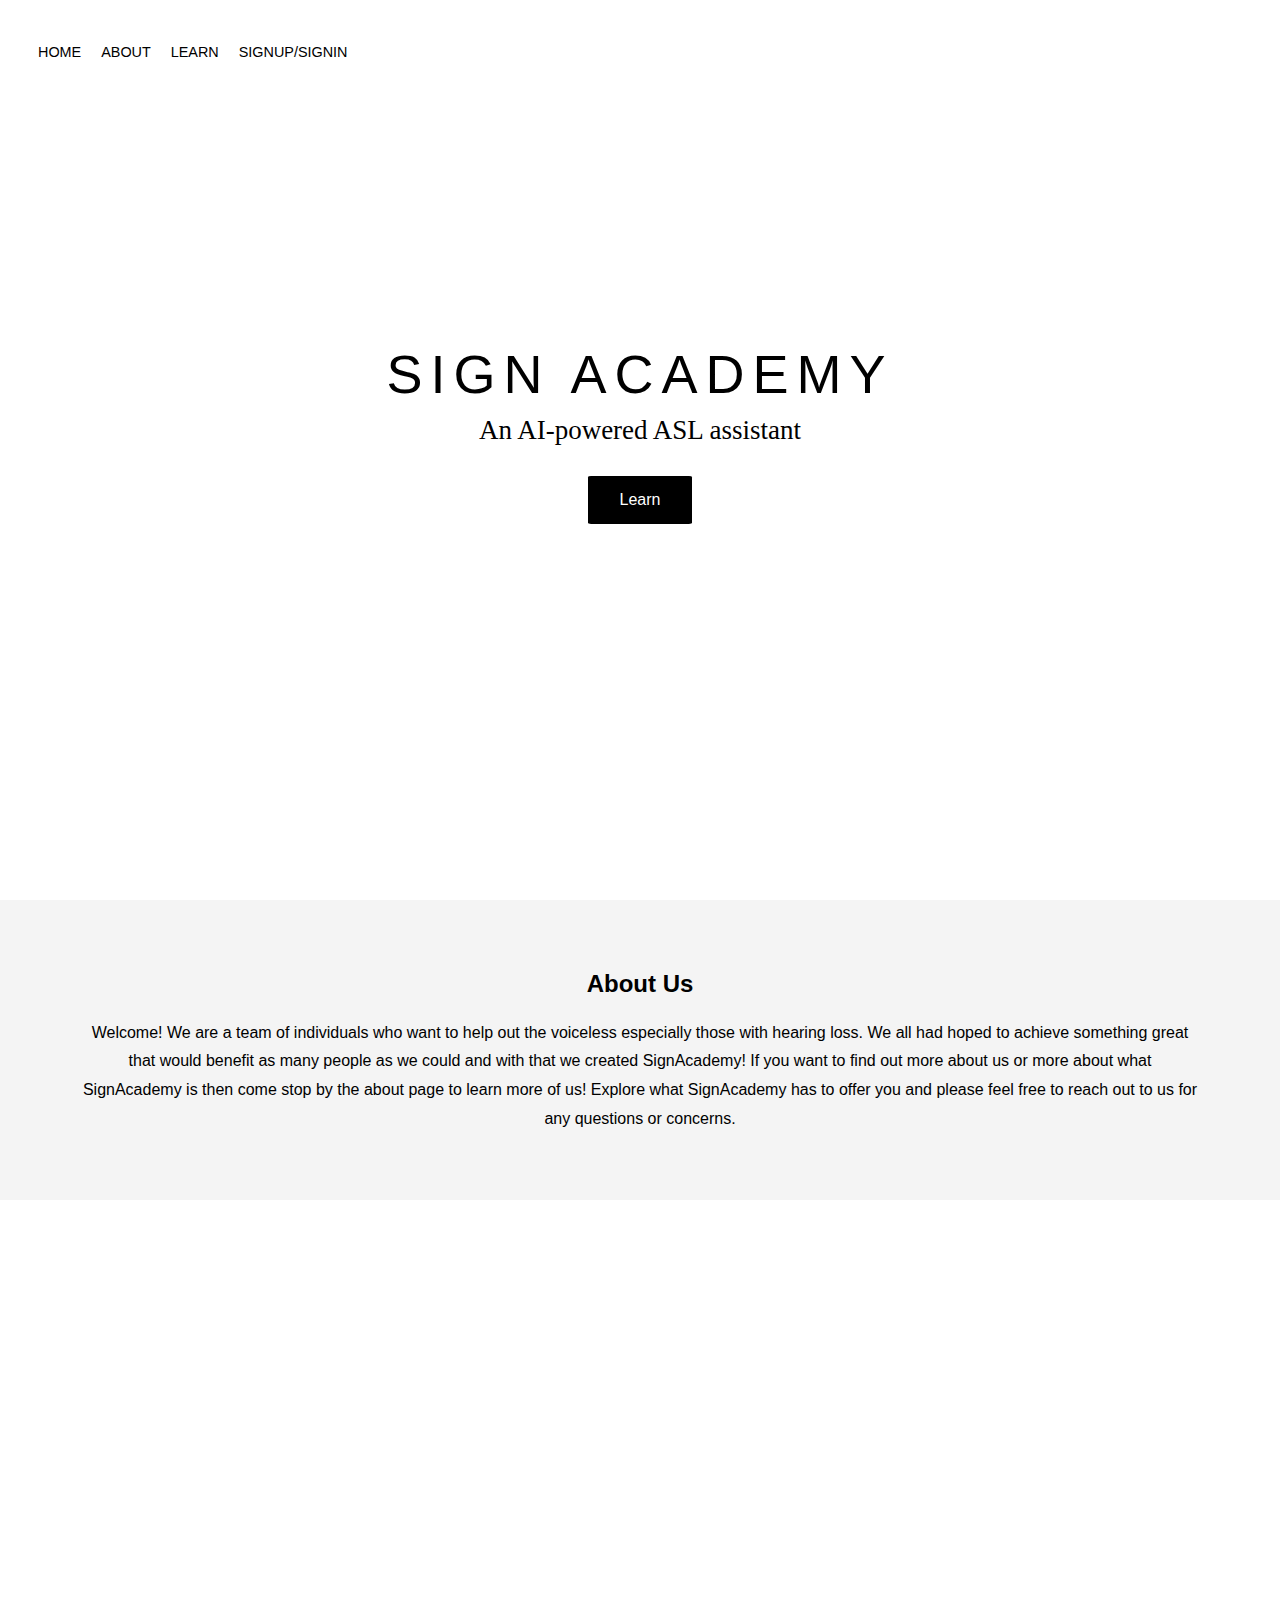
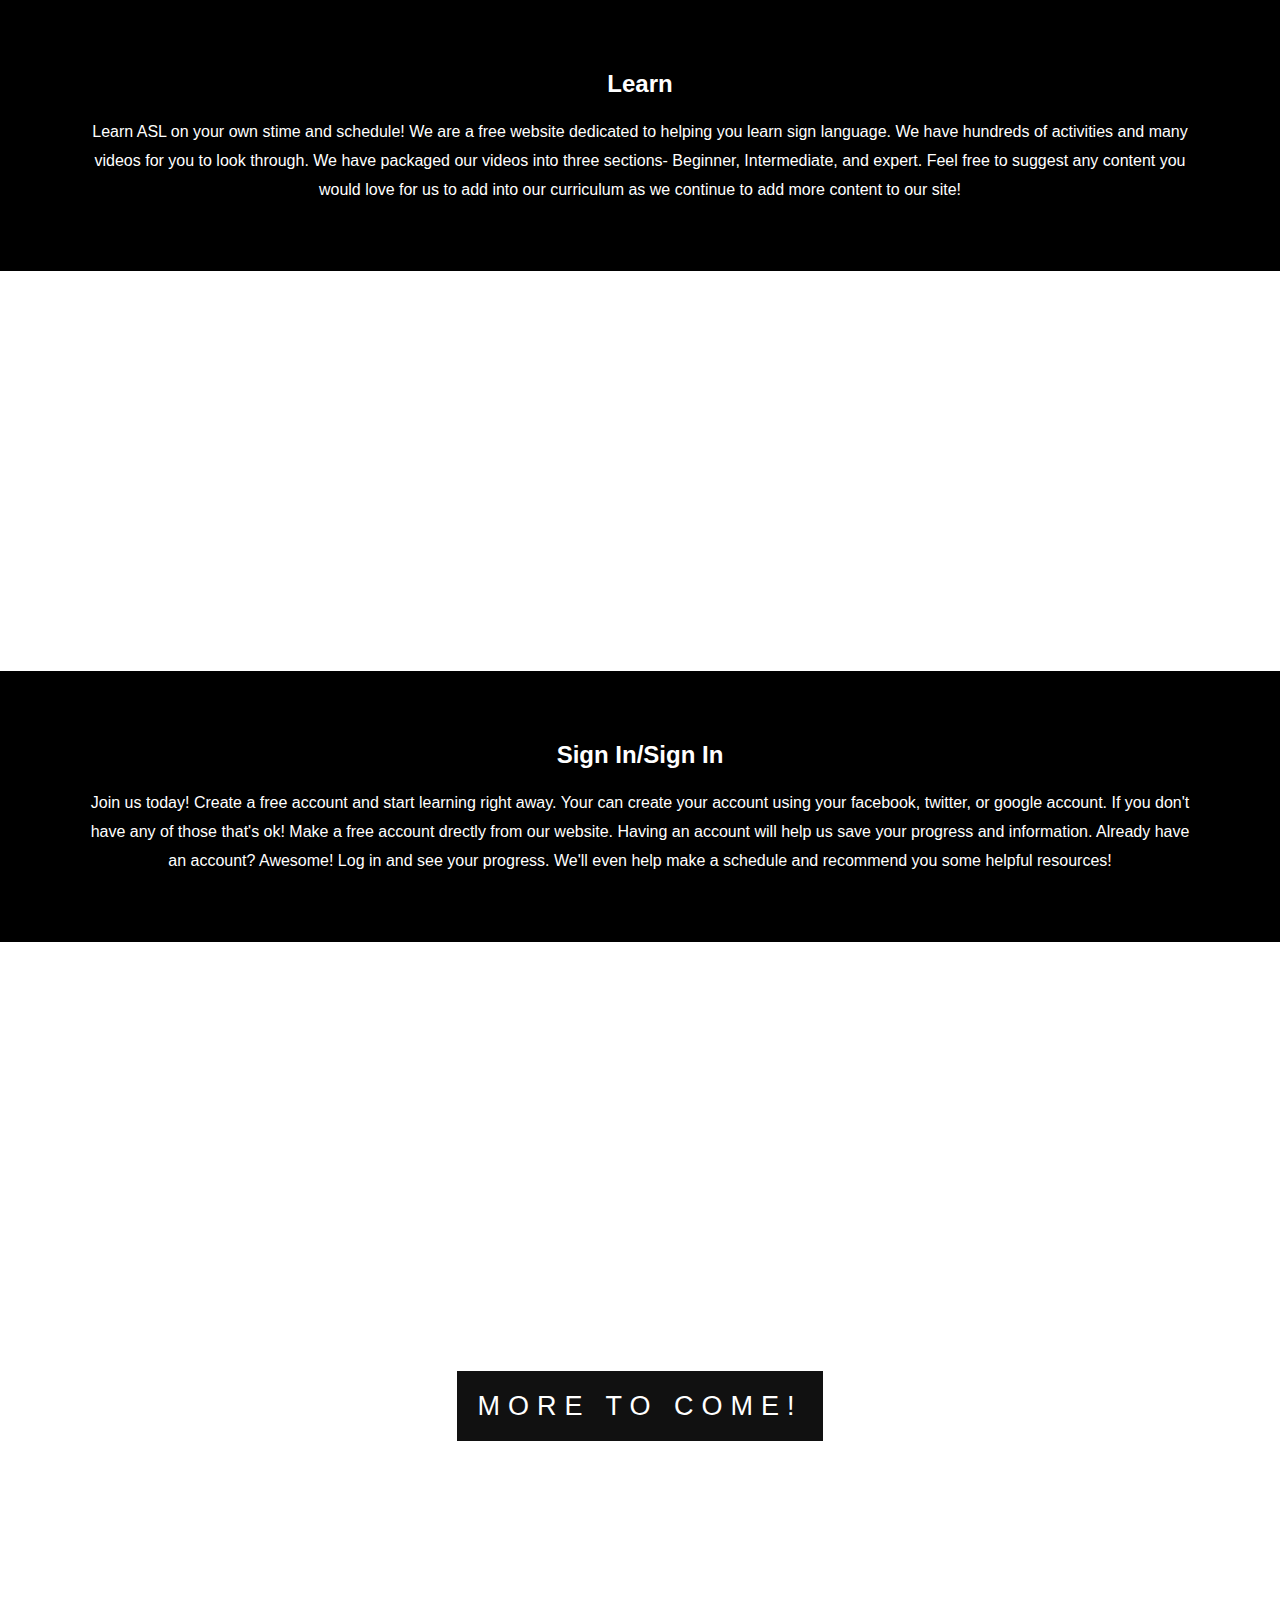
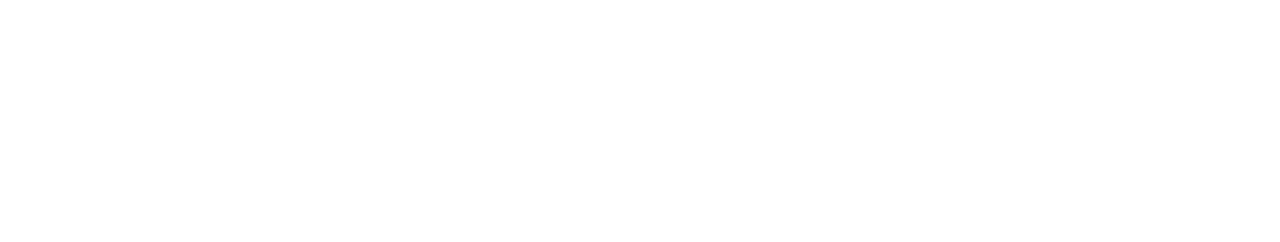
<file: index.html>
<!DOCTYPE html>
<html lang="en">
<head>
  <meta charset="UTF-8">
  <meta name="viewport" content="width=device-width, initial-scale=1.0">
  <meta http-equiv="X-UA-Compatible" content="ie=edge">
  <title>SignAcademy</title>
  <link rel="stylesheet" href="style.css">
  <link rel="icon" href="ASL-Icon-2.png">
</head>

<body>

  <div class="nav-wrapper">
                <div class="left-side">
                      <div class="nav-link-wrapper active-nav-link">
                          <a href="index.html">Home</a>
                      </div>
          
                      <div class="nav-link-wrapper">
                          <a href="about.html">About</a>
                      </div>
                  
                      <div class="nav-link-wrapper">
                          <a href="learn.html">Learn</a>
                      </div>
                  
                      <div class="nav-link-wrapper">
                        <a href="signup.html">SignUp/SignIn</a>
                      </div>
                </div>
  </div>

  <div class="pimg1">
    <div class="ptextZ">
        <p id="logo_text">
          SIGN ACADEMY
        </p>
      <p id="sublogo_text">
        An AI-powered ASL assistant
      </p>
      <a href="learn.html"><button class="btn" type="button" id="learn_button">Learn</button></a>
    </div>
  </div>

  <section class="section section-light">
    <h2><a href="about.html">About Us</a></h2>
    <p>
      Welcome! We are a team of individuals who want to help out the voiceless especially those with hearing loss. 
      We all had hoped to achieve something great that would benefit as many people as we could and with 
      that we created SignAcademy! If you want to find out more about us or more about what SignAcademy 
      is then come stop by the about page to learn more of us! Explore what SignAcademy has to offer you 
      and please feel free to reach out to us for any questions or concerns. 
    </p>
  </section>

  <div class="pimg2">
    <div class="ptext">
      <span class="border trans">
        Comprehension
      </span>
    </div>
  </div>

  <section class="section section-grey">
    <h2><a class="darkh2" href="learn.html">Learn</a></h2>
    <p>
      Learn ASL on your own stime and schedule! We are a free website dedicated to helping you learn sign language. 
      We have hundreds of activities and many videos for you to look through.
      We have packaged our videos into three sections- Beginner, Intermediate, and expert. 
      Feel free to suggest any content you would love for us to add into our curriculum as we continue to add more content to our site!
    </p>
  </section>

  <div class="pimg3">
    <div class="ptext">
      <span class="border trans">
        Education
      </span>
    </div>
  </div>

  <section class="section section-dark">
    <h2><a class="darkh2" href="signup.html">Sign In/Sign In</a></h2>
    <p>
      Join us today! Create a free account and start learning right away. Your can create your account using your facebook, twitter, or google account. 
      If you don't have any of those that's ok! Make a free account drectly from our website. Having an account will help us save your progress and information. 
      Already have an account? Awesome! Log in and see your progress. We'll even help make a schedule and recommend you some helpful resources!
    </p>
  </section>

  <div class="pimg1">
    <div class="ptext">
      <span class="border">
        More to come!<br>
      </span>
      <span class="border2">
        <br><i>`~</i>
      </span>
    </div>
  </div>
</body>
</html>
</file>
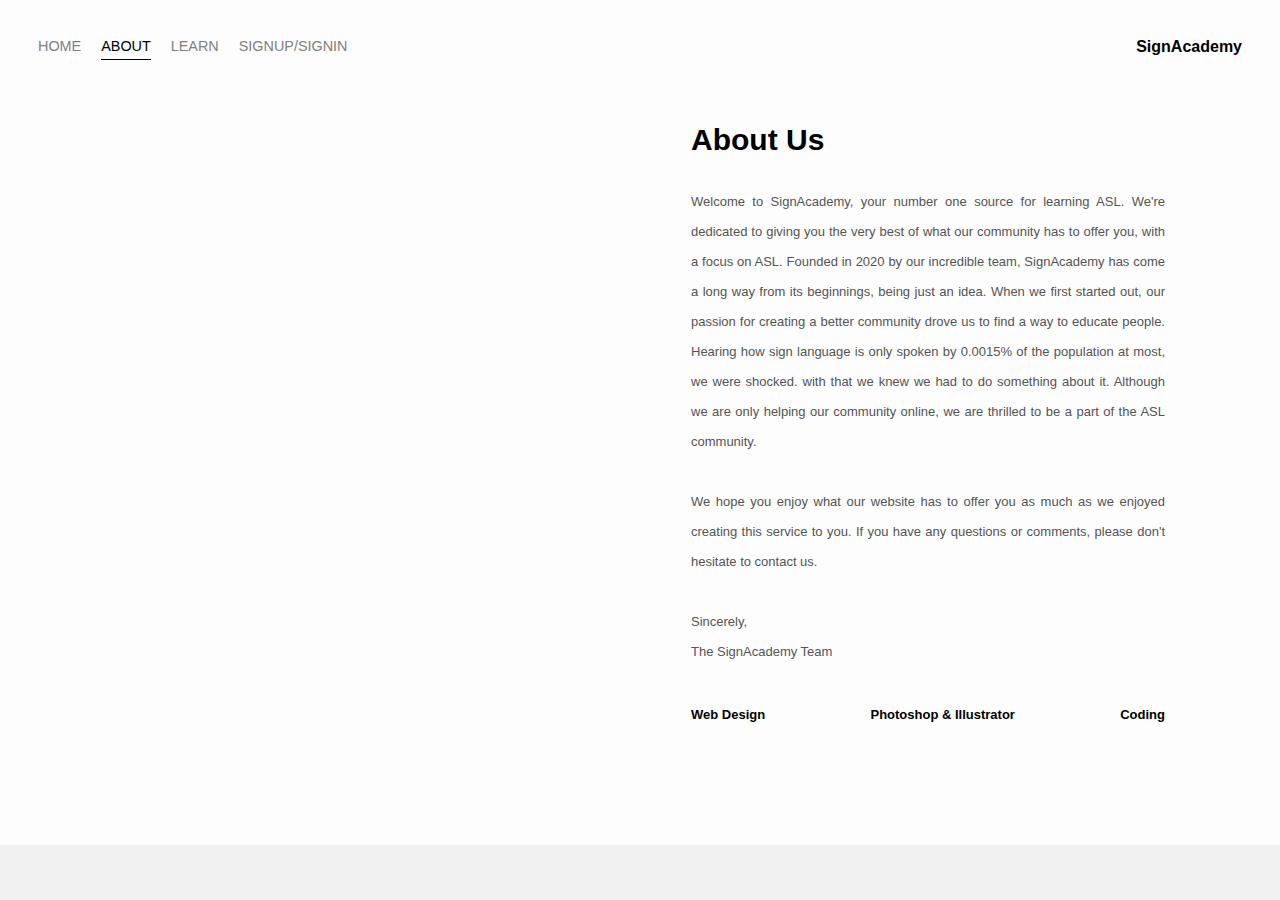
<file: about.html>
<html lang="en">
<head>
    <meta charset="UTF-8">
    <meta name="viewport" content="width=device-width, initial-scale=1.0">
    <title>About - SignAcademy</title>
    <link rel="stylesheet" href="style2.css">
      <link rel="icon" href="ASL-Icon-2.png">

</head>
<body>

    <div class="container">
        <div class="nav-wrapper">
            <div class="left-side">
                <div class="nav-link-wrapper ">
                    <a href="index.html">Home</a>
                </div>
          
                <div class="nav-link-wrapper active-nav-link">
                    <a href="about.html">About</a>
                </div>
              
                <div class="nav-link-wrapper">
                    <a href="learn.html">Learn</a>
                </div>
              
                <div class="nav-link-wrapper">
                        <a href="signup.html">SignUp/SignIn</a>
                </div>
            </div>

            <div class="right-side">
                <div id="brand">
                    SignAcademy
                </div>
            </div>
        </div>
    </div>


    <div class="about-section">
        <div class="inner-container">
            <h1>About Us</h1>
            <p class="text">
                Welcome to SignAcademy, your number one source for learning ASL. 
              We're dedicated to giving you the very best of what our community has to offer you, with a focus on ASL. 
              Founded in 2020 by our incredible team, SignAcademy has come a long way from its beginnings, being just an idea. When we first started out, 
              our passion for creating a better community drove us to find a way to educate people. Hearing how sign language is only spoken by 0.0015% of 
              the population at most, we were shocked. with that we knew we had to do something about it.
              Although we are only helping our community online, we are thrilled to be a part of the 
              ASL community.<br><br>

              We hope you enjoy what our website has to offer you as much as we enjoyed creating this service to you. 
              If you have any questions or comments, please don't hesitate to contact us.<br><br>
              
              Sincerely,<br>
              The SignAcademy Team
            </p>
            <div class="skills">
                <span>Web Design</span>
                <span>Photoshop & Illustrator</span>
                <span>Coding</span>
            </div>
        </div>
    </div>
</body>
</html>
</file>
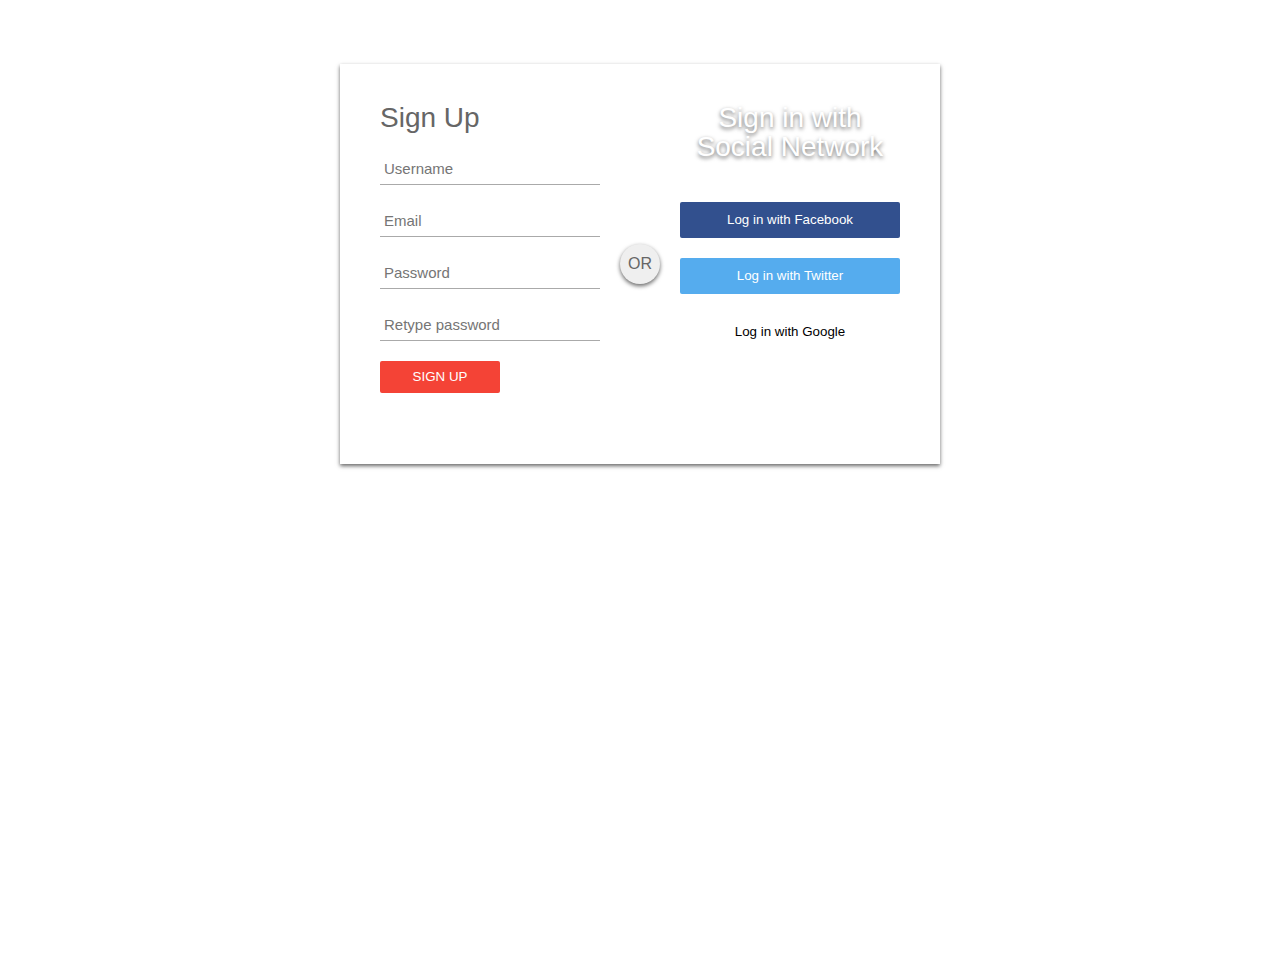
<file: signup.html>
<!DOCTYPE html>
<html lang="en">
<head>
  <meta charset="UTF-8">
  <meta name="viewport" content="width=device-width, initial-scale=1.0">
  <meta http-equiv="X-UA-Compatible" content="ie=edge">
  <title>Signup Form - SignAcademy</title>   
    <link rel="stylesheet" type="text/css" href="signup.css">
    <link rel="icon" href="ASL-Icon-2.png">

</head>
<body>
  
  <!--<div class="nav-wrapper">
                <div class="left-side">
                      <div class="nav-link-wrapper active-nav-link">
                          <a href="index.html">Home</a>
                      </div>
          
                      <div class="nav-link-wrapper">
                          <a href="about.html">About</a>
                      </div>
                  
                      <div class="nav-link-wrapper">
                          <a href="learn.html">Learn</a>
                      </div>
                  
                      <div class="nav-link-wrapper">
                        <a href="signup.html">SignUp/SignIn</a>
                      </div>
                </div>
  </div>-->

    <div id="login-box">
      <div class="left-box">
        <h1> Sign Up</h1>
          
          <input type="text" name="username" placeholder="Username"/>
          <input type="text" name="email" placeholder="Email"/>
          <input type="password" name="password" placeholder="Password"/>
        
          <input type="password" name="password2" placeholder="Retype password"/>
        
          <input type="submit" name="signup-button" value="Sign Up"/>
        
        </div>
        <div class="right-box">
          <span class="signinwith">Sign in with<br/>Social Network     </span>
        
        <button class="social facebook">Log in with Facebook</button>    
        <button class="social twitter">Log in with Twitter</button> 
        <button class="social google">Log in with Google</button> 
            
        
        </div>
        <div class="or">OR</div>
    </div>
    
</body>    
</html>
</file>
<file: style.css>
body, html{
  height:100%;
  margin:0;
  font-size:16px;
  font-family:"Lato", sans-serif;
  font-weight:400;
  line-height:1.8em;
  color:#666;
}

.container {
  position: relative;
  top: 0;
}

.nav-wrapper {
  position: absolute;
  padding: 38px;
  z-index: 1;
  overflow: auto;
}

.left-side {
  display: flex;
}

.nav-wrapper > .left-side > div {
  margin-right: 20px;
  text-transform: uppercase;
  font-size: 0.9rem;
}

.nav-link-wrapper {
  height: 22px;
  border-bottom: 1px solid transparent;
  transition: border-bottom 0.5s;
  color: black;
}

.active-nav-link {
  border-bottom: 1px black black;
}

.active-nav-link a {
  color: black !important;
}

.nav-link-wrapper a {
  color: black;
  text-decoration: none;
  transition: color 0.5s;
}

.nav-link-wrapper:hover {
  border-bottom: 1px solid black;
}

.nav-link-wrapper a:hover {
  color: black;
}

.pimg1, .pimg2, .pimg3{
  position:relative;
  /*opacity:0.70;*/
  background-position:center;
  background-size:cover;
  background-repeat:no-repeat;

  /*
    fixed = parallax
    scroll = normal
  */
  background-attachment:fixed;
}

.pimg1{
  background-image:url(https://cdn.glitch.com/4dd2a5da-e0bd-4f52-bfb6-bbed14678bb6%2FPlain-White-Wallpapers-Top-Free-Plain-White-Backgrounds-.jpg?v=1595761862469);
  min-height:100%;
}

.pimg2{
  background-image:url(https://images.unsplash.com/photo-1474649107449-ea4f014b7e9f?ixlib=rb-1.2.1&ixid=eyJhcHBfaWQiOjEyMDd9&auto=format&fit=crop&w=1000&q=60);
  min-height:400px;
}

.pimg3{
  background-image:url(https://images.unsplash.com/photo-1438761681033-6461ffad8d80?ixlib=rb-1.2.1&ixid=eyJhcHBfaWQiOjEyMDd9&auto=format&fit=crop&w=2250&q=80);
  min-height:400px;
}

.section{
  text-align:center;
  padding:50px 80px;
}

.section-light{
  background-color:#f4f4f4;
  color:black;
}

.section-grey{
  background-color: black;
  color:white;
}

.section-dark{
  background-color: black;
  color: white;
}

h2 a{
  text-decoration: none;
  color: black;
}

h2 a:hover{
  color: grey;
}

.ptextZ{
  position:absolute;
  top:40%;
  width:100%;
  text-align:center;
  color:#000;
  font-size:27px;
  letter-spacing:8px;
  text-transform:uppercase;
}

.btn{
  border: none;
  color: white;
  padding: 15px 32px;
  text-align: center;
  text-decoration: none;
  display: inline-block;
  font-size: 16px;
  margin: 4px 2px;
  cursor: pointer;
  background-color: black;
}

.btn:hover{
  color:grey;
}

.darkh2{
  eext-decoration: none;
  color: white;
}

.ptext{
  position:absolute;
  top:50%;
  width:100%;
  text-align:center;
  color:#000;
  font-size:27px;
  letter-spacing:8px;
  text-transform:uppercase;
}

.ptextZ .borderZ{
  background-color: white;
  color: black;
  padding:20px;
}

.ptext .border{
  background-color:#111;
  color:#fff;
  padding:20px;
}

.ptext .border.trans{
  background-color:transparent;
}

.ptext .border2{
  /*background-color:#111;*/
  color:#fff;
  padding:20px;
}

.ptext .border2.trans{
  background-color:transparent;
}

@media(max-width:568px){
  .pimg1, .pimg2, .pimg3{
    background-attachment:scroll;
  }
}

a {
color: black;
}

#logo_text{
  font-size: 200%;
  margin:0;
}

#sublogo_text{
  letter-spacing:0;
  text-transform:none;
  font-family: inter;
}

#learn_button{
  border-radius:3%;
}
</file>
<file: style2.css>
*{
    margin: 0;
    padding: 0;
    font-family: "Open Sans",sans-serif;
    box-sizing: border-box;
}

body{
    display: relative;
    align-items: center;
    justify-content: center;
    background-color: #f1f1f1;
}

.container {
    position: absolute;
  display: grid;
  grid-template-columns: 1fr;
  width: 100%;
}

.nav-wrapper {
  display: flex;
  justify-content: space-between;
  padding: 38px;
}

.left-side {
  display: flex;
}

.right-side{
  font-size: 16px;
  font-weight: 550; 
}

.nav-wrapper > .left-side > div {
  margin-right: 20px;
  text-transform: uppercase;
  font-size: 0.9rem;
}

.nav-link-wrapper {
  height: 22px;
  border-bottom: 1px solid transparent;
  transition: border-bottom 0.5s;
}

.active-nav-link {
  border-bottom: 1px solid black;
}

.active-nav-link a {
  color: black !important;
}

.nav-link-wrapper a {
  color: grey;
  text-decoration: none;
  transition: color 0.5s;
}

.nav-link-wrapper:hover {
  border-bottom: 1px solid black;
}

.nav-link-wrapper a:hover {
  color: black;
}

.about-section{
    background: url(https://images.unsplash.com/photo-1522071820081-009f0129c71c?ixlib=rb-1.2.1&ixid=eyJhcHBfaWQiOjEyMDd9&auto=format&fit=crop&w=2250&q=80) no-repeat left;
    background-size: 55%;
    background-color: #fdfdfd;
    overflow: hidden;
    padding: 8px 0;
}

.inner-container{
    width: 55%;
    float: right;
    background-color: #fdfdfd;
    padding: 115px;
}

.inner-container h1{
    margin-bottom: 30px;
    font-size: 30px;
    font-weight: 900;
}

.text{
    font-size: 13px;
    color: #545454;
    line-height: 30px;
    text-align: justify;
    margin-bottom: 40px;
}

.skills{
    display: flex;
    justify-content: space-between;
    font-weight: 700;
    font-size: 13px;
}

@media screen and (max-width:1200px){
    .inner-container{
        padding: 80px;
    }
}

@media screen and (max-width:1000px){
    .about-section{
        background-size: 100%;
        padding: 100px 40px;
    }
    .inner-container{
        width: 100%;
    }
}

@media screen and (max-width:600px){
    .about-section{
        padding: 0;
    }
    .inner-container{
        padding: 60px;
    }
}

a{
  color: black;
}
</file>
<file: signup.css>
body, html{
  height:100%;
  margin:0;
  font-size:16px;
  font-family:"Lato", sans-serif;
  font-weight:400;
  line-height:1.8em;
  color:#666;
}

/*.container {
  position: relative;
  top: 0;
}

.nav-wrapper {
  position: absolute;
  padding: 38px;
  z-index: 1;
  overflow: auto;
}

.left-side {
  display: flex;
}

.nav-wrapper > .left-side > div {
  margin-right: 20px;
  text-transform: uppercase;
  font-size: 0.9rem;
}

.nav-link-wrapper {
  height: 22px;
  border-bottom: 1px solid transparent;
  transition: border-bottom 0.5s;
}

.active-nav-link {
  border-bottom: 1px #a2a8a1 black;
}

.active-nav-link a {
  color: #a2a8a1 !important;
}

.nav-link-wrapper a {
  color: white;
  text-decoration: none;
  transition: color 0.5s;
}

.nav-link-wrapper:hover {
  border-bottom: 1px solid #a2a8a1;
}

.nav-link-wrapper a:hover {
  color: #a2a8a1;
}*/

#login-box
{
    position: relative;
    margin: 5% auto;
    height: 400px;
    width: 600px;
    background: #fff;
    box-shadow: 0 2px 4px rgba(0, 0, 0, 0.6);
}

.left-box
{
    position: absolute;
    top: 0;
    left: 0;
    box-sizing: border-box;
    padding: 40px;
    width: 300px;
    height: 400px;    
}

h1
{
    margin: 0 0 20px 0;
    font-weight: 300;
    font-size: 28px;
}

input[type="text"],
input[type="password"]
{
    display: block;
    box-sizing: border-box;
    margin-bottom: 20px;
    padding: 4px;
    width: 220px;
    height: 32px;
    border: none;
    outline: none;
    border-bottom: 1px solid #aaa;
    font-family: sans-serif;
    font-weight: 400;
    font-size: 15px;
    transition: 0.2s ease;
}

input[type="submit"]
{
    margin-bottom: 28px;
    width: 120px;
    height: 32px;
    background: #f44336;
    border: none;
    border-radius: 2px;
    color: #fff;
    font-family: sans-serif;
    font-weight: 500;
    text-transform: uppercase;
    transition: 0.2s ease;
    cursor: pointer;
    
}

input[type="submit"]:hover,
input[type="submit"]:focus
{
    background: #ff5722;
    transition: 0.2s ease;
}

.right-box
{
    position: absolute;
    top: 0;
    right: 0;
    box-sizing: border-box;
    padding: 40px;
    width: 300px;
    height: 400px;
    background-image: url(https://images.unsplash.com/photo-1485182708500-e8f1f318ba72?ixlib=rb-1.2.1&ixid=eyJhcHBfaWQiOjEyMDd9&auto=format&fit=crop&w=2285&q=80);
    background-size: cover;
    background-position: center;
}

.or
{
    position: absolute;
    top: 180px;
    left: 280px;
    width: 40px;
    height: 40px;
    background: #efefef;
    border-radius: 50%;
    box-shadow: 0 2px 4px rgba(0, 0, 0, 0.6);
    line-height: 40px;
    text-align: center;
}

.right-box .signinwith
{
    display: block;
    margin-bottom: 40px;
    font-size: 28px;
    color: #fff;
    text-align: center;
    text-shadow: 0 2px 4px rgba(0, 0, 0, 0.6);
}


button.social
{
    margin-bottom: 20px;
    width: 220px;
    height: 36px;
    border: none;
    border-radius: 2px;
    font-family: sans-serif;
    font-weight: 500;
    transition: 0.2s ease;
    cursor: pointer;
}

.facebook
{
  color: #fff;
    background: #32508e;
}
.twitter
{
  color: #fff;
    background: #55acee;
}
.google
{
  color: black;
    background: white;
}
</file>
